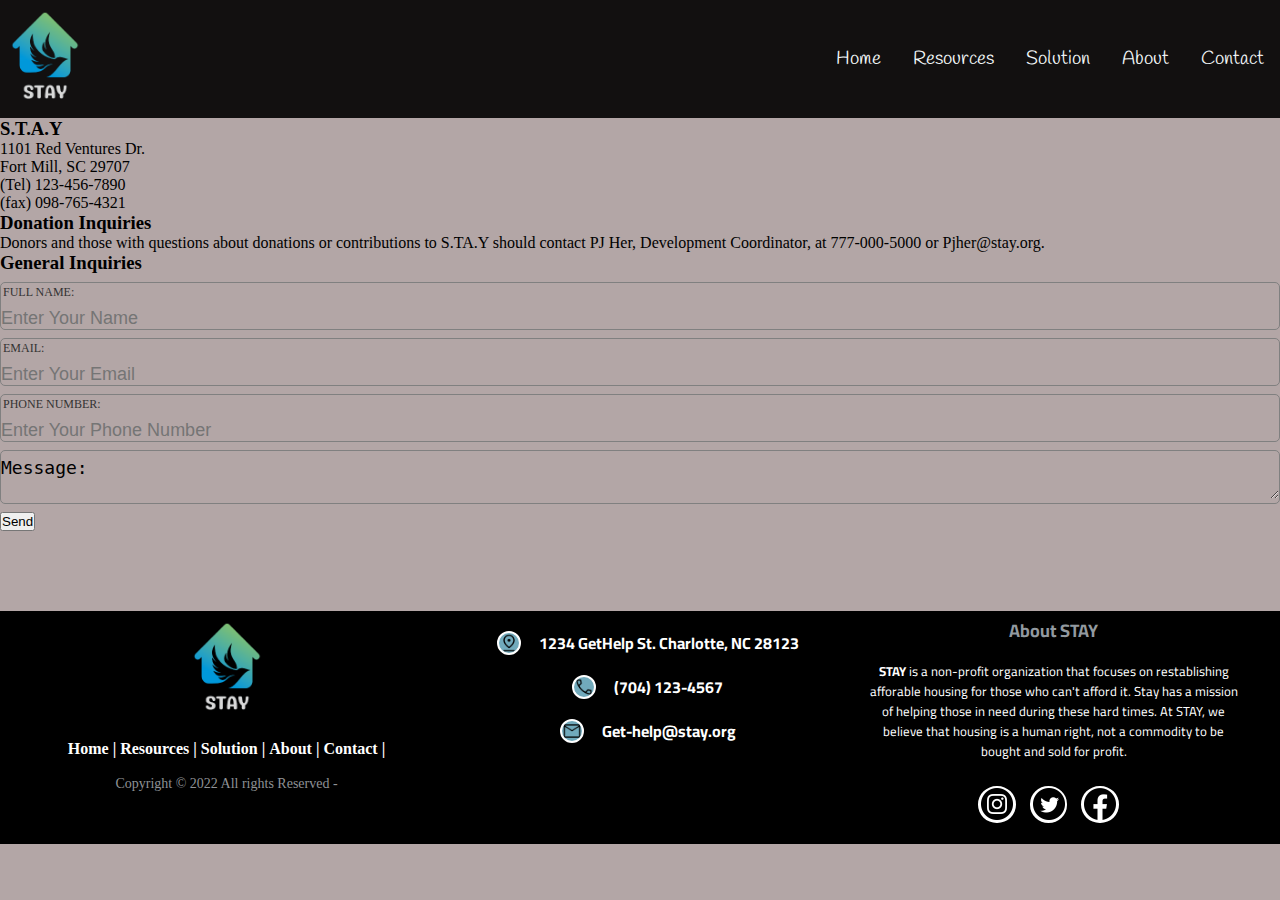
<file: Contact.html>
<!DOCTYPE html>
<html>

<head>
  <meta charset="UTF-8">
  <meta http-equiv="X-UA-Compatible" content="IE=edge">
  <meta name="viewport" content="width=device-width, initial-scale=1.0">

  <!-- ........JOSE INSERTED LINK TO NAV CSS AND GOOGLE FONTS -->
  <link rel="stylesheet" href="justiceStyle.css">
  <!-- GOOGLE FONTS  -->
  <link rel="preconnect" href="https://fonts.googleapis.com">
  <link rel="preconnect" href="https://fonts.gstatic.com" crossorigin>
  <link href="https://fonts.googleapis.com/css2?family=Yeseva+One&display=swap" rel="stylesheet">
  <!-- second one -->
  <link rel="preconnect" href="https://fonts.googleapis.com">
  <link rel="preconnect" href="https://fonts.gstatic.com" crossorigin>
  <link href="https://fonts.googleapis.com/css2?family=Cairo:wght@200&display=swap" rel="stylesheet">
  <!--Third one for nav bar-->
  <link rel="preconnect" href="https://fonts.googleapis.com">
  <link rel="preconnect" href="https://fonts.gstatic.com" crossorigin>
  <link href="https://fonts.googleapis.com/css2?family=Handlee&display=swap" rel="stylesheet">
  <!-- END OF WHAT JOSE INSERTED -->

  <title>Contact Us</title>
  <link rel="stylesheet" href="Contact.css">
</head>

<body>

  <!--JOSE INSERTED HERE...MOBILE RESPONSIVE NAVIGATION BAR STARTS HERE-->

  <nav class="navbar">

    <figure class="brand-title">
      <a href="J-index.html">
        <img src="STAYlogo.png" alt="logo" style="width:70px;height:90px;margin:10px;"> </a>
    </figure>
    <div class=" toggle-button">
      <span class="bar"></span>
      <span class="bar"></span>
      <span class="bar"></span>
    </div>
    <div class="navbar-links">
      <ul>
        <li><a href="J-index.html"> Home</a> </li>
        <li><a href="resources.html"> Resources</a> </li>
        <li><a href="solutions.html"> Solution </a> </li>
        <li><a href="About-Us.html"> About </a> </li>
        <li><a href="Contact.html"> Contact</a> </li>

      </ul>
    </div>
  </nav>

  <!-- <header class="resourcesHero" src="images/housing2.png" alt="resources image"> -->
  </header>
  <!-- ...........NAV BAR ENDS HERE....JOSE.... -->




  <h3>S.T.A.Y</h3>
  <p>1101 Red Ventures Dr.</p>
  <p>Fort Mill, SC 29707</p>
  <p>(Tel) 123-456-7890</p>
  <p>(fax) 098-765-4321</p>

  <h3>Donation Inquiries</h3>
  <p>Donors and those with questions about donations or contributions to S.TA.Y should contact
    PJ Her, Development Coordinator, at 777-000-5000 or Pjher@stay.org.
  </p>


  <div class="contact-form">
    <h3>General Inquiries</h3>
    <div class="txtb">
      <label>Full Name: </label>
      <input type="Email" name=" " Value=" " Placeholder="Enter Your Name">
    </div>

    <div class="txtb">
      <label>Email: </label>
      <input type="Email" name=" " Value=" " Placeholder="Enter Your Email">
    </div>

    <div class="txtb">
      <label>Phone Number: </label>
      <input type="Email" name=" " Value=" " Placeholder="Enter Your Phone Number">
    </div>

    <!--button-->
    <div class="txtb">
      <textarea>Message: </textarea>

    </div>
    <div>
      <button>Send</button>
      <h1></h1>
      <p></p>




      <!-- JOSE INSERTED RESPONSIVE FOOTER HERE -->
      <footer class="footer-responsive">
        <section class="footer-left">
          <figure class="brand-title">
            <a href="J-index.html">
              <img src="STAYlogo.png" alt="logo" style="width:70px;height:90px;margin:0px;"> </a>
          </figure>
          <p class="footer-links">
            <a href="J-index.html">Home</a>
            |
            <a href="resources.html">Resources</a>
            |
            <a href="solutions.html">Solution</a>
            |
            <a href="About-Us.html">About</a>
            |
            <a href="Contact.html">Contact </a>
            |
          </p>
          <p class="footer-company-name">Copyright © 2022 All rights Reserved - </p>

        </section>
        <section class="footer-center">
          <div>
            <img class="address" src="JP-images/address.png" alt="logo">
            <p><span>1234 GetHelp St. Charlotte, NC 28123</span></p>
          </div>
          <div>
            <img class="phone" src="JP-images/phone.png" alt="logo">
            <p>(704) 123-4567</p>
          </div>
          <div>
            <img class="email" src="JP-images/mail.png" alt="logo">
            <p><span>Get-help@stay.org</span></p>
          </div>

        </section>
        <section class="footer-right">
          <p class="footer-about">
            <span>About STAY</span>
            <strong>STAY</strong> is a non-profit organization that focuses on restablishing afforable housing for
            those who can't afford it. Stay has a mission of helping those in need during these hard times. At STAY,
            we believe that housing is a human right, not a commodity to be bought and sold for profit.
            <!-- Rising
              homelessness, evictions and housing instability are all the result of a system that only places interest
              of corporations over the health and well- being of our families and our communties. -->
          </p>
          <div class="footer-icons">
            <a href="https://www.instagram.com">
              <img class="ig" src="JP-images/insta.png" alt="instagram" style="height:2rem; width:2rem; " /></a>

            <a href="https://www.twitter.com">
              <img class="tw" src="JP-images/twitter.png" alt="twitter" style="height:2rem; width:2rem; " /></a>

            <a href="https://www.facebook.com">
              <img class="fb" src="JP-images/facebook.png" alt="facebook" style="height:2rem; width:2rem " /></a>

          </div>
        </section>
    </div>
    </footer>
    <script src="J-script.js">
    </script>
</body>

</html>
</file>
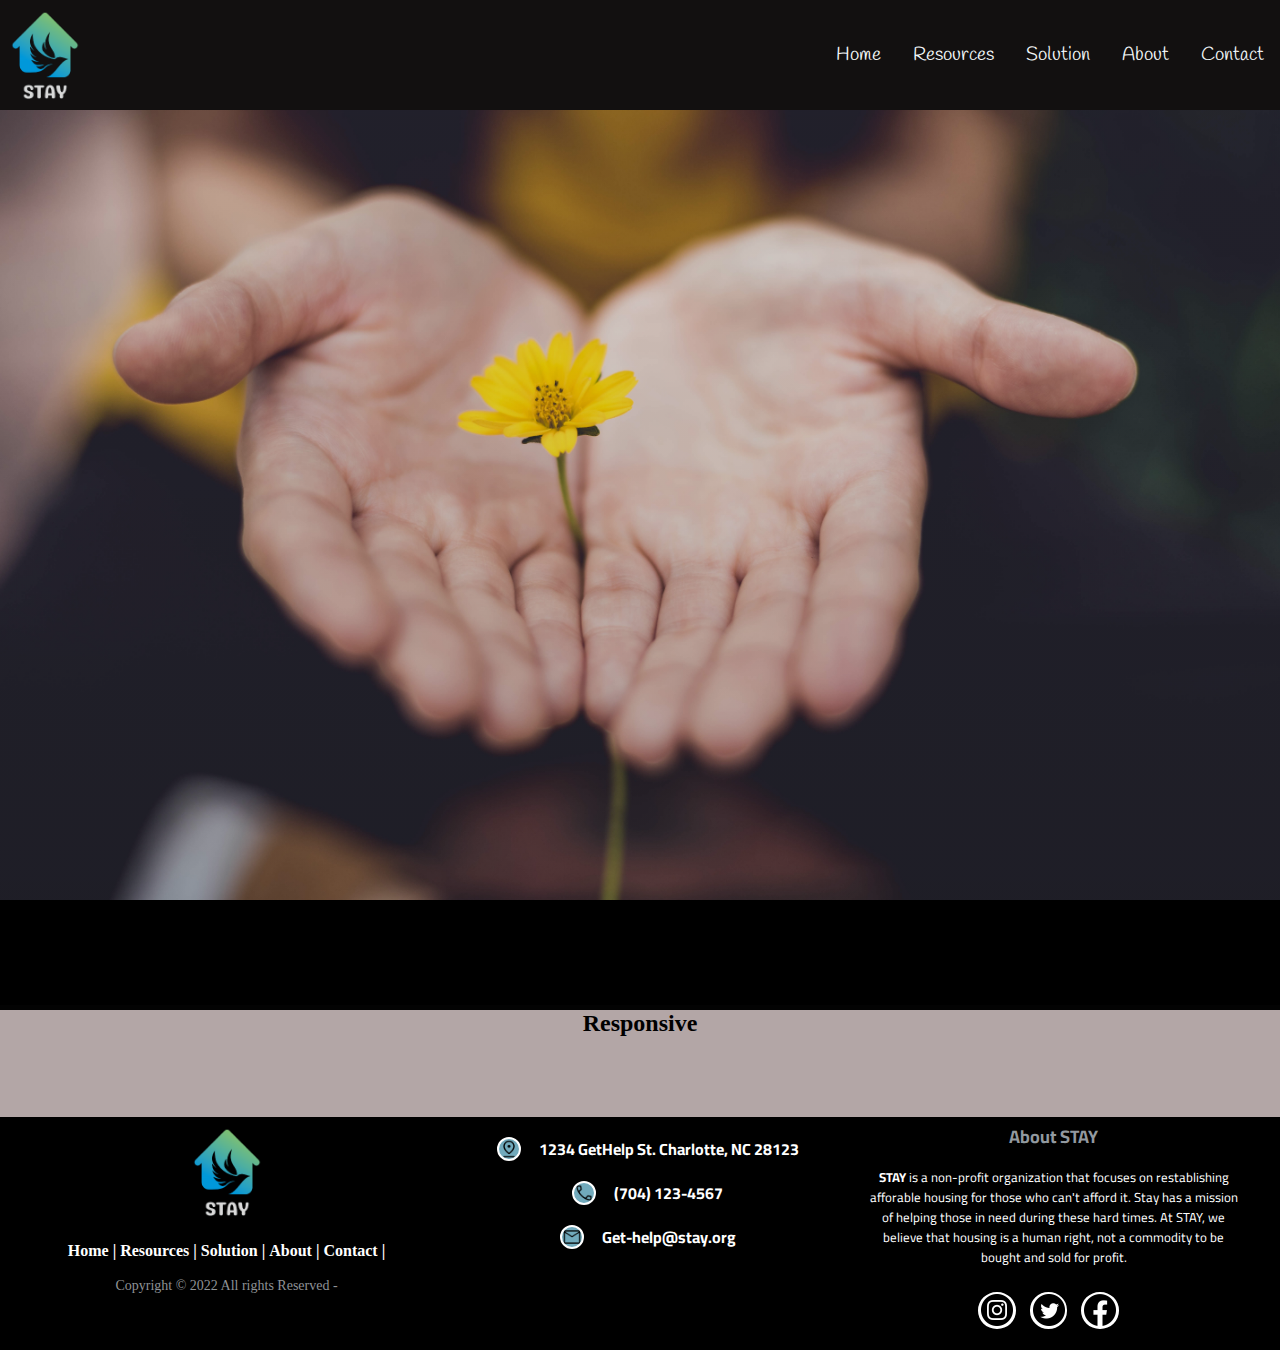
<file: J-index.html>
<html lang="en">

<head>
    <meta charset="UTF-8">
    <meta http-equiv="X-UA-Compatible" content="IE=edge">
    <meta name="viewport" content="width=device-width, initial-scale=1.0">
    <meta name="description" content="Online store that sells Guitars">
    <meta name="keywords" content="non-profit, STAY, home, community, affordable, housing, homeless, financial ">

    <meta name="author" content="Jose Portillo, Brandon Carter, Jorge Llanes, (PJ) Pagines Her ">
    <link rel="stylesheet" href="justiceStyle.css">
    <!-- GOOGLE FONTS  -->
    <link rel="preconnect" href="https://fonts.googleapis.com">
    <link rel="preconnect" href="https://fonts.gstatic.com" crossorigin>
    <link href="https://fonts.googleapis.com/css2?family=Yeseva+One&display=swap" rel="stylesheet">
    <!-- second one -->
    <link rel="preconnect" href="https://fonts.googleapis.com">
    <link rel="preconnect" href="https://fonts.gstatic.com" crossorigin>
    <link href="https://fonts.googleapis.com/css2?family=Cairo:wght@200&display=swap" rel="stylesheet">
    <!--Third one for nav bar-->
    <link rel="preconnect" href="https://fonts.googleapis.com">
    <link rel="preconnect" href="https://fonts.gstatic.com" crossorigin>
    <link href="https://fonts.googleapis.com/css2?family=Handlee&display=swap" rel="stylesheet">
    <title>S.T.A.Y</title>
</head>

<body>
    <!--MOBILE RESPONSIVE NAVIGATION BAR STARTS HERE-->

    <nav class="navbar">

        <figure class="brand-title">
            <a href="J-index.html">
                <img src="STAYlogo.png" alt="logo" style="width:70px;height:90px;margin:10px;"> </a>
        </figure>
        <div class=" toggle-button">
            <span class="bar"></span>
            <span class="bar"></span>
            <span class="bar"></span>
        </div>
        <div class="navbar-links">
            <ul>
                <li><a href="J-index.html"> Home</a> </li>
                <li><a href="resources.html"> Resources</a> </li>
                <li><a href="solutions.html"> Solution </a> </li>
                <li><a href="About-Us.html"> About </a> </li>
                <li><a href="Contact.html"> Contact</a> </li>

            </ul>
        </div>
    </nav>
    <!-- <a class="button" href="products-E.html"> See Inventory</a> -->
    <header class="hero-image">
    </header>
    <!-- ...........NAV BAR ENDS HERE........ -->

    <header>
        <h2>Responsive </h2>
    </header>
    <footer class="footer-responsive">
        <section class="footer-left">
            <figure class="brand-title">
                <a href="J-index.html">
                    <img src="STAYlogo.png" alt="logo" style="width:70px;height:90px;margin:0px;"> </a>
            </figure>
            <p class="footer-links">
                <a href="J-index.html">Home</a>
                |
                <a href="resources.html">Resources</a>
                |
                <a href="solutions.html">Solution</a>
                |
                <a href="About-Us.html">About</a>
                |
                <a href="Contact.html">Contact </a>
                |
            </p>
            <p class="footer-company-name">Copyright © 2022 All rights Reserved - </p>

        </section>
        <section class="footer-center">
            <div>
                <img class="address" src="JP-images/address.png" alt="logo">
                <p><span>1234 GetHelp St. Charlotte, NC 28123</span></p>
            </div>
            <div>
                <img class="phone" src="JP-images/phone.png" alt="logo">
                <p>(704) 123-4567</p>
            </div>
            <div>
                <img class="email" src="JP-images/mail.png" alt="logo">
                <p><span>Get-help@stay.org</span></p>
            </div>

        </section>
        <section class="footer-right">
            <p class="footer-about">
                <span>About STAY</span>
                <strong>STAY</strong> is a non-profit organization that focuses on restablishing afforable housing for
                those who can't afford it. Stay has a mission of helping those in need during these hard times. At STAY,
                we believe that housing is a human right, not a commodity to be bought and sold for profit.
                <!-- Rising
                homelessness, evictions and housing instability are all the result of a system that only places interest
                of corporations over the health and well- being of our families and our communties. -->
            </p>
            <div class="footer-icons">
                <a href="https://www.instagram.com">
                    <img class="ig" src="JP-images/insta.png" alt="instagram" style="height:2rem; width:2rem; " /></a>

                <a href="https://www.twitter.com">
                    <img class="tw" src="JP-images/twitter.png" alt="twitter" style="height:2rem; width:2rem; " /></a>

                <a href="https://www.facebook.com">
                    <img class="fb" src="JP-images/facebook.png" alt="facebook" style="height:2rem; width:2rem " /></a>

            </div>
        </section>
        </div>
    </footer>


    <script src="J-script.js">
    </script>
</body>

</html>
</file>
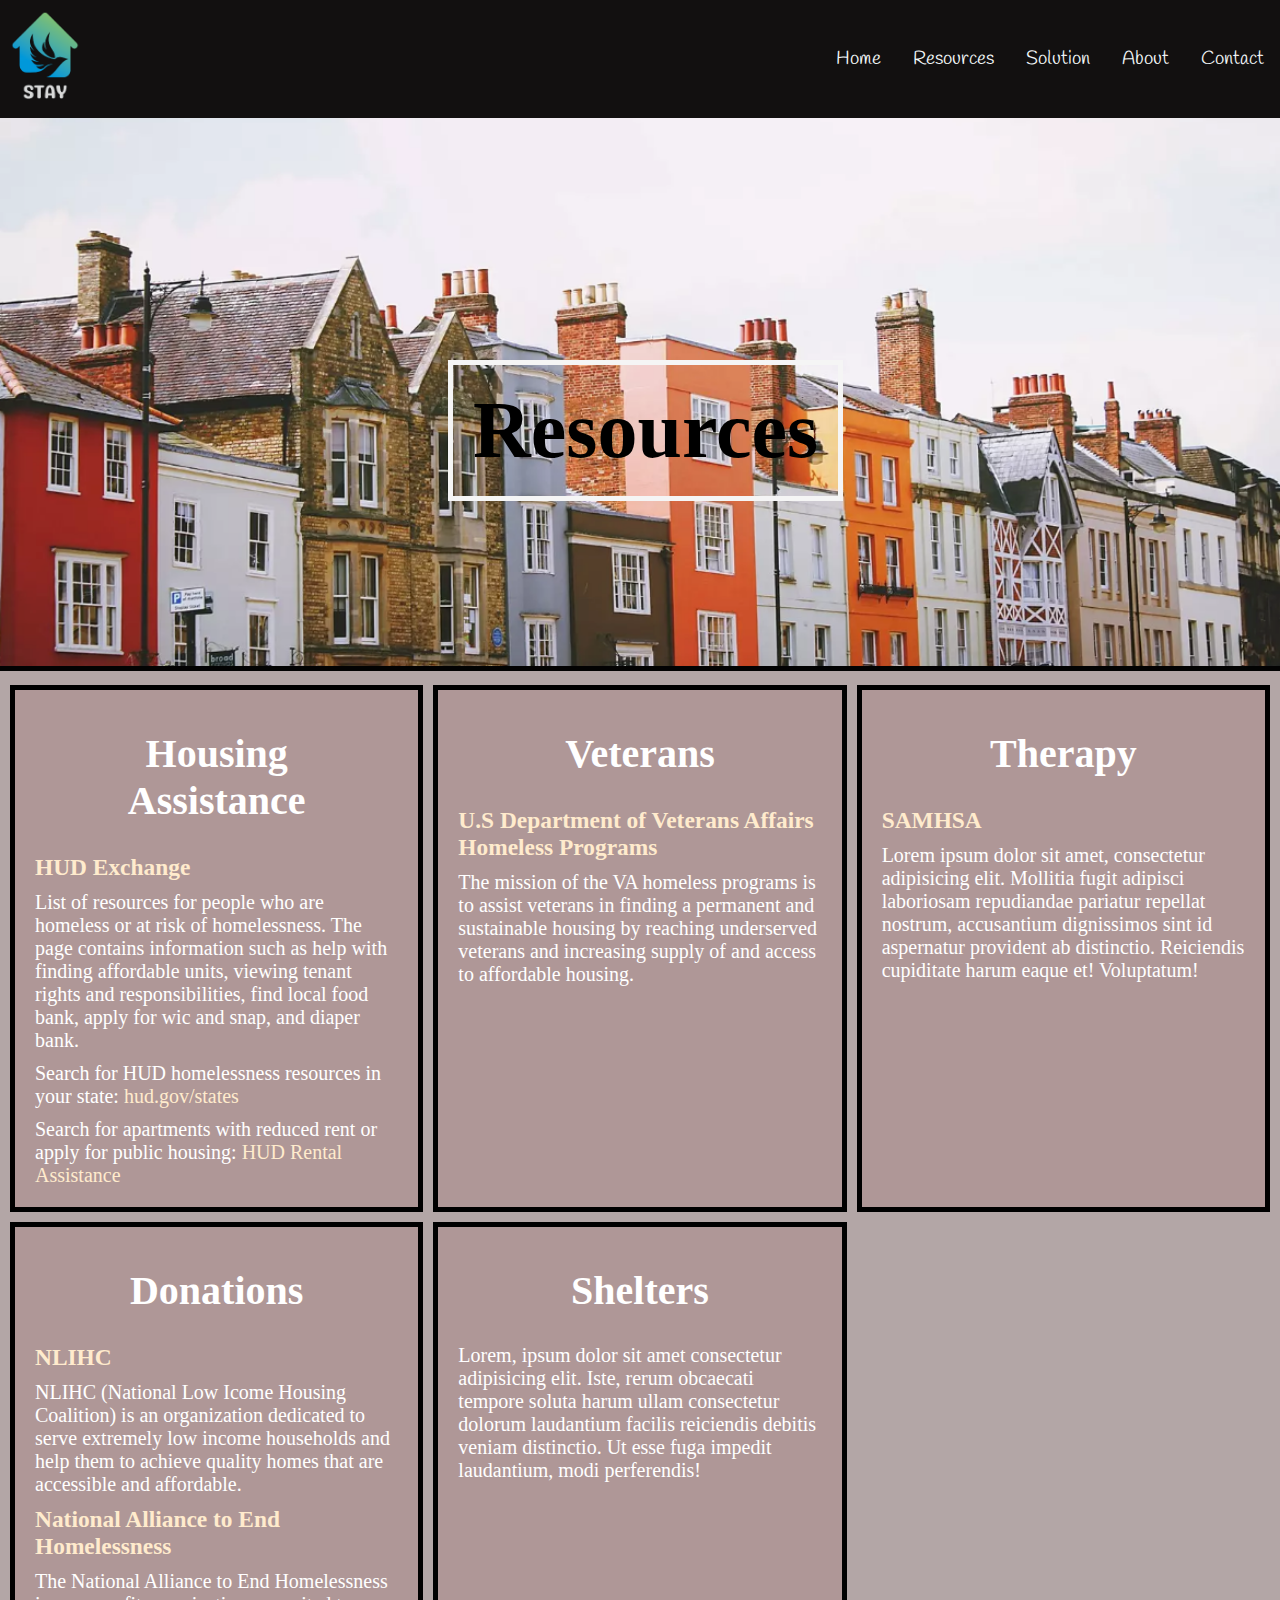
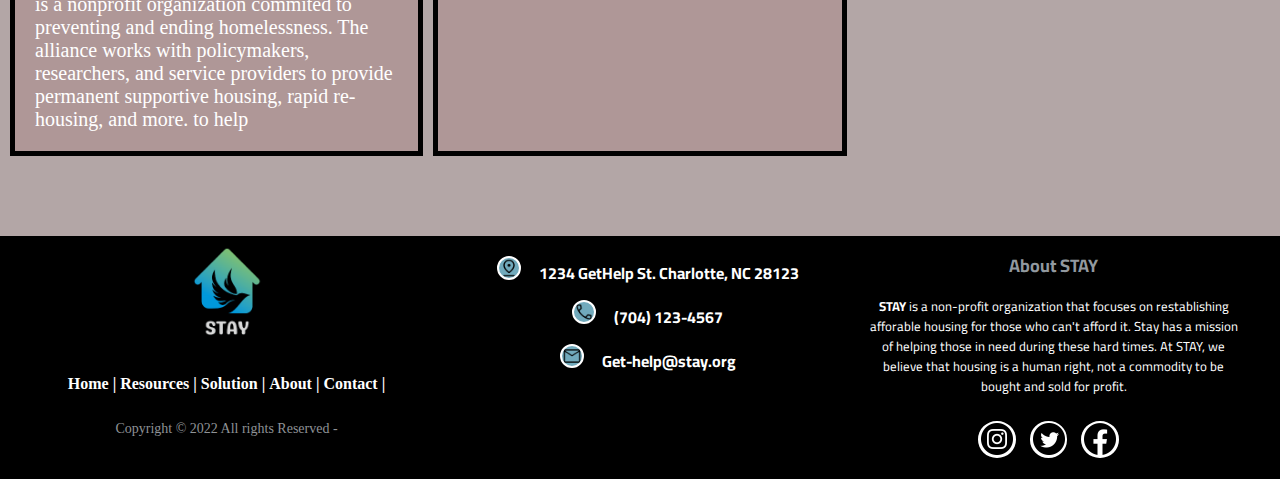
<file: resources.html>
<!DOCTYPE html>
<html lang="en">

<head>
    <meta charset="UTF-8">
    <meta http-equiv="X-UA-Compatible" content="IE=edge">
    <meta name="viewport" content="width=device-width, initial-scale=1.0">
    <link href="hditstyle.css" rel="stylesheet" type="text/css" />
    <!-- ........JOSE INSERTED LINK TO NAV CSS AND GOOGLE FONTS -->
    <link rel="stylesheet" href="justiceStyle.css">
    <!-- GOOGLE FONTS  -->
    <link rel="preconnect" href="https://fonts.googleapis.com">
    <link rel="preconnect" href="https://fonts.gstatic.com" crossorigin>
    <link href="https://fonts.googleapis.com/css2?family=Yeseva+One&display=swap" rel="stylesheet">
    <!-- second one -->
    <link rel="preconnect" href="https://fonts.googleapis.com">
    <link rel="preconnect" href="https://fonts.gstatic.com" crossorigin>
    <link href="https://fonts.googleapis.com/css2?family=Cairo:wght@200&display=swap" rel="stylesheet">
    <!--Third one for nav bar-->
    <link rel="preconnect" href="https://fonts.googleapis.com">
    <link rel="preconnect" href="https://fonts.gstatic.com" crossorigin>
    <link href="https://fonts.googleapis.com/css2?family=Handlee&display=swap" rel="stylesheet">
    <!-- END OF WHAT JOSE INSERTED -->

    <title>Document</title>
</head>

<body>
    <!--JOSE INSERTED HERE...MOBILE RESPONSIVE NAVIGATION BAR STARTS HERE-->

    <nav class="navbar">

        <figure class="brand-title">
            <a href="J-index.html">
                <img src="STAYlogo.png" alt="logo" style="width:70px;height:90px;margin:10px;"> </a>
        </figure>
        <div class=" toggle-button">
            <span class="bar"></span>
            <span class="bar"></span>
            <span class="bar"></span>
        </div>
        <div class="navbar-links">
            <ul>
                <li><a href="J-index.html"> Home</a> </li>
                <li><a href="resources.html"> Resources</a> </li>
                <li><a href="solutions.html"> Solution </a> </li>
                <li><a href="About-Us.html"> About </a> </li>
                <li><a href="Contact.html"> Contact</a> </li>

            </ul>
        </div>
    </nav>

    <!-- <header class="resourcesHero" src="images/housing2.png" alt="resources image"> -->
    </header>
    <!-- ...........NAV BAR ENDS HERE....JOSE.... -->

    <section class="title-image">
        <img class="resourcesHero" src="images/housing2.png" alt="resources image">
        <h1>Resources</h1>
    </section>
    <section class="container">
        <div class="items item1">
            <h1>Housing Assistance</h1>
            <h3><a href="https://www.hudexchange.info/housing-and-homeless-assistance/" target="_blank">HUD Exchange</a>
            </h3>
            <p>List of resources for people who are homeless or at risk of homelessness. The page contains information
                such as help with finding affordable units, viewing tenant rights and responsibilities, find local food
                bank, apply for wic and snap, and diaper bank.</p>
            <p>Search for HUD homelessness resources in your state: <a
                    href="https://www.hudexchange.info/housing-and-homeless-assistance/"
                    target="_blank">hud.gov/states</a></p>
            <p>Search for apartments with reduced rent or apply for public housing: <a
                    href="https://www.hud.gov/topics/rental_assistance" target="_blank">HUD Rental Assistance</a></p>

        </div>
        <div class="items item2">
            <h1>Veterans</h1>
            <h3><a href="https://www.va.gov/HOMELESS/about_homeless_programs.asp" target="_blank">U.S Department of
                    Veterans Affairs Homeless
                    Programs</a></h3>
            <p>The mission of the VA homeless programs is to assist veterans in finding a permanent and sustainable
                housing by reaching underserved veterans and increasing supply of and access to affordable housing. </p>
        </div>
        <div class="items item3">
            <h1>Therapy</h1>
            <h3><a href="https://findtreatment.samhsa.gov/locator#" target="_blank">SAMHSA</a></h3>
            <p>Lorem ipsum dolor sit amet, consectetur adipisicing elit. Mollitia fugit adipisci laboriosam repudiandae
                pariatur repellat nostrum, accusantium dignissimos sint id aspernatur provident ab distinctio.
                Reiciendis cupiditate harum eaque et! Voluptatum!</p>
        </div>
        <div class="items item4">
            <h1>Donations</h1>
            <h3><a href="https://nlihc.org/why-donate" target="_blank">NLIHC</a></h3>
            <p>NLIHC (National Low Icome Housing Coalition) is an organization dedicated to serve extremely low income
                households and help them to achieve quality homes that are accessible and affordable. </p>
            <h3><a href="https://endhomelessness.org/help-end-homelessness/support-our-work/ways-to-give/"
                    target="_blank">National
                    Alliance to End Homelessness</a></h3>
            <p>The National Alliance to End Homelessness is a nonprofit organization commited to preventing and ending
                homelessness. The alliance works with policymakers, researchers, and service providers to provide
                permanent supportive housing, rapid re-housing, and more.
                to help </p>
        </div>
        <div class="items item5">
            <h1>Shelters</h1>
            <p>Lorem, ipsum dolor sit amet consectetur adipisicing elit. Iste, rerum obcaecati tempore soluta harum
                ullam consectetur dolorum laudantium facilis reiciendis debitis veniam distinctio. Ut esse fuga impedit
                laudantium, modi perferendis!</p>
        </div>
    </section>




    <!-- JOSE INSERTED RESPONSIVE FOOTER HERE -->
    <footer class="footer-responsive">
        <section class="footer-left">
            <figure class="brand-title">
                <a href="J-index.html">
                    <img src="STAYlogo.png" alt="logo" style="width:70px;height:90px;margin:0px;"> </a>
            </figure>
            <p class="footer-links">
                <a href="J-index.html">Home</a>
                |
                <a href="resources.html">Resources</a>
                |
                <a href="solutions.html">Solution</a>
                |
                <a href="About-Us.html">About</a>
                |
                <a href="Contact.html">Contact </a>
                |
            </p>
            <p class="footer-company-name">Copyright © 2022 All rights Reserved - </p>

        </section>
        <section class="footer-center">
            <div>
                <img class="address" src="JP-images/address.png" alt="logo">
                <p><span>1234 GetHelp St. Charlotte, NC 28123</span></p>
            </div>
            <div>
                <img class="phone" src="JP-images/phone.png" alt="logo">
                <p>(704) 123-4567</p>
            </div>
            <div>
                <img class="email" src="JP-images/mail.png" alt="logo">
                <p><span>Get-help@stay.org</span></p>
            </div>

        </section>
        <section class="footer-right">
            <p class="footer-about">
                <span>About STAY</span>
                <strong>STAY</strong> is a non-profit organization that focuses on restablishing afforable housing for
                those who can't afford it. Stay has a mission of helping those in need during these hard times. At STAY,
                we believe that housing is a human right, not a commodity to be bought and sold for profit.
                <!-- Rising
                homelessness, evictions and housing instability are all the result of a system that only places interest
                of corporations over the health and well- being of our families and our communties. -->
            </p>
            <div class="footer-icons">
                <a href="https://www.instagram.com">
                    <img class="ig" src="JP-images/insta.png" alt="instagram" style="height:2rem; width:2rem; " /></a>

                <a href="https://www.twitter.com">
                    <img class="tw" src="JP-images/twitter.png" alt="twitter" style="height:2rem; width:2rem; " /></a>

                <a href="https://www.facebook.com">
                    <img class="fb" src="JP-images/facebook.png" alt="facebook" style="height:2rem; width:2rem " /></a>

            </div>
        </section>
        </div>
    </footer>
    <script src="J-script.js">
    </script>
</body>

</html>
</file>
<file: justiceStyle.css>
* {
    margin: 0;
    padding: 0;
    box-sizing: border-box;
}

html {
    background-color: rgb(179, 166, 166);
}

/* HERO IMAGE IS HERE */

.hero-image {
    background-image: linear-gradient(rgba(4, 9, 0, 0.1), rgba(4, 9, 0, 0.2)), url("JP-images/holdingflower.jpg");
    height: 100%;
    background-attachment: fixed;
    background-position: center;
    background-repeat: no-repeat;
    background-size: cover;
    position: relative;
    background-color: black;
    border-bottom: 5px solid #030303;
}



/*  NAVIGATION BAR STARTS HERE*/
.navbar {
    display: flex;
    justify-content: space-between;
    align-items: center;
    background-color: rgb(0, 0, 0, 0.9);
    /* color: rgb(255, 157, 10); */
    font-family: 'Handlee', cursive;
    font-size: 1.2rem;
}


/* LINKS TO NAV */
.navbar-links ul {
    margin: 0;
    padding: 0;
    display: flex;
}

.navbar-links li {
    list-style: none;

}

.navbar-links li a {
    text-decoration: none;
    color: rgb(242, 247, 248);
    padding: 1rem;
    display: block;

}

.navbar-links li:hover {
    background-color: rgb(53, 160, 197);
}


/*BUTTON THATS MOBILE RESPONSIVE  */
.toggle-button {
    position: absolute;
    top: .75rem;
    right: 1rem;
    display: none;
    flex-direction: column;
    justify-content: space-between;
    width: 30px;
    height: 21px;
    cursor: pointer;

}

.toggle-button .bar {
    height: 3px;
    width: 100%;
    background-color: rgb(148, 207, 255);
    border-radius: 10px;

}

/*  @ MEDIA ALLOWS DISPLAY TO BE BETTER ACCESSIBLE FOR SMALLER SCREENS*/
@media screen and (max-width: 800px) {
    .toggle-button {
        display: flex;
    }

    .navbar-links {
        display: none;
        width: 100%;
    }

    .navbar {
        flex-direction: column;
        align-items: flex-start;
    }

    .navbar-links ul {
        width: 100%;
        flex-direction: column;
    }

    .navbar-links li {
        text-align: center;
    }

    .navbar-links li a {
        padding: .5rem 1rem;
    }

    .navbar-links.active {
        display: flex;
    }

}

li {
    list-style: none;
}

a:link {
    text-decoration: none;

    color: blanchedalmond;
    /*REMOVES UNDERLINE DECORATION*/
}

a:visited {
    text-decoration: none;
    color: blanchedalmond;
}

header {
    text-align: center
}

/* --------------FOOTER STARTS HERE--------------------*/





footer {
    position: static;
    bottom: 0;

}

@media (max-height:800px) {
    footer {
        position: static;
        bottom: 0;

    }

    header {
        padding-top: 40px;
    }


}

.footer-responsive {
    background-color: rgb(0, 0, 0);
    box-sizing: border-box;
    widows: 100%;
    text-align: center;
    font: bold 16px san-serif;
    padding: 10px 10px 20px 10px;
    margin-top: 80px;
}

.footer-responsive .footer-left,
.footer-responsive .footer-center,
.footer-responsive .footer-right {
    display: inline-block;
    vertical-align: top;
}

.footer-responsive .footer-left {
    width: 30%;
}

.footer-responsive h3 {
    color: white;
    font: normal 36px 'cookie', cursive;
    margin: 0;
}

/* .footer-responsive h3 span{
    color:
} */
.footer-responsive .footer-links {
    color: white;
    margin: 20px 0 12px;
}

.footer-responsive .footer-links a {
    display: inline-block;
    line-height: 1.8;
    text-decoration: none;
    color: inherit;
}

.footer-responsive .footer-company-name {
    color: #8f9296;
    font-size: 14px;
    font-weight: normal;
    margin: 0;
}

.footer-responsive .footer-center {
    width: 35%;
    font-family: 'Cairo', sans-serif;

}

.address,
.phone,
.email {
    background-color: rgb(113, 170, 188);
    color: white;
    border: 2px solid rgb(255, 255, 255);
    font-size: 25px;
    width: 38px;
    height: 38px;
    border-radius: 50%;
    text-align: center;
    line-height: 42px;
    margin: 10px 15px;
    vertical-align: middle;
}


.address,
.phone,
.email {
    height: 1.5rem;
    width: 1.5rem;
    font-size: 17px;
    line-height: 38px;
    text-align: center;
}

.footer-responsive .footer-center p {
    display: inline-block;
    color: white;
    vertical-align: middle;
    margin: 0;
}


/* .footer-responsive .footer-center p span {
    display: block;
    font-weight: normal;
    font-size: 14px;
    line-height: 2;
} */

.footer-responsive .footer-right {
    width: 30%;

}

.footer-responsive .footer-about {
    line-height: 20px;
    color: white;
    font-size: 13px;
    font-weight: normal;
    margin: 0;
    font-family: 'Cairo', sans-serif;
}

.footer-responsive .footer-about span {
    display: block;
    color: #92999f;
    font-size: 18px;
    font-weight: bold;
    margin-bottom: 20px;
}

.footer-responsive .footer-icons {
    margin-top: 25px;
}

.footer-responsive .footer-icons a {
    display: inline-block;
    width: 37.5px;
    height: 36.5px;
    cursor: pointer;
    background-color: #ffffff;
    border: 2px solid white;
    border-radius: 50%;
    /* font-size: 20px; */
    color: white;
    text-align: center;
    margin-right: 10px;
    margin-bottom: 0px;
}

.footer-responsive .footer-icons a:hover {
    background-color: steelblue;
    border: 2px solid steelblue;

}

.footer-links a:hover {
    color: steelblue;
}

@media(max-width:880px) {

    .footer-responsive .footer-links,
    .footer-responsive .footer-center,
    .footer-responsive .footer-right {
        display: block;
        width: 100%;
        margin-bottom: 40px;
        text-align: center
    }

    .address,
    .phone,
    .email {
        margin-left: 0;
    }
}
</file>
<file: Contact.css>
/** contact form header**/
.contact-form h1{
	margin-top: 0;
	font-weight: 200;
}
/** border for text box **/
.txtb{
	border: 1px solid gray;
	margin: 8px 0;
	padding: 12ox 18px;
	border-radius: 5px;
}
/** text style for text box labels**/
.txtb label{
	display: block;
	padding:2px;
  left: 3%;
  text-align: left;
	color: #333;
	text-transform: uppercase;
	font-size: 12px;
}
/** Controls written text in box**/
.txtb input,.txtb textarea{
	width: 100%;
	border: none;
	background: none;
	outline: none;
	font-size: 18px;
	margin-top: 6px;
}
</file>
<file: hditstyle.css>
* {
    margin: 0;
    padding: 0;
    box-sizing: border-box;
}

a {
    text-decoration: none;
    color: steelblue;
}

/* HI HDIT I COMMENTED OUT A SECTION HERE BECAUSE IT WAS MESSING WITH THE FOOTER- BUT IT DIDNT CHANGE ANYTHING TO YOUR SITE */
/* section {
   
    font-size: 50px;
} */

.resourcesHero {
    background-image: linear-gradient(rgba(4, 9, 0, 0.1), rgba(4, 9, 0, 0.2));
    height: 100%;
    width: 100%;
    background-attachment: fixed;
    background-position: center;
    background-repeat: no-repeat;
    background-size: cover;
    position: relative;
    background-color: black;
    border-bottom: 5px solid #030303;


}


/* .title-image {
    background-color: whitesmoke;
    text-align: center;
    /* padding: 20px; 
    position: relative;

} */

.title-image h1 {
    border: 5px solid whitesmoke;
    position: absolute;
    top: 40%;
    left: 35%;
    font-size: 5rem;
    padding: 20px;
    color: black;
}



.container {
    display: grid;
    grid-template-columns: 1fr 1fr 1fr;
    gap: 10px;
    margin: 10px;
}

.items {

    font-size: 20px;
    padding: 10px;
    background-color: rgb(175, 151, 151);
    color: #fff;
    padding: 20px;
    border: rgb(0, 0, 0) 5px solid;


}

h1 {
    text-align: center;
    padding: 20px;
}

h3,
p {
    padding-top: 10px;
}

@media screen and (max-width:800px) {
    .title-image h1 {
        font-size: 2rem;
        padding: 10px;
        top: 30%;
    }

    .container {
        display: grid;
        grid-template-columns: 1fr 1fr;
    }

    .items {
        font-size: 20px;
        padding: 10px;
    }

    h1 {
        padding: 10px;
    }
}
</file>
